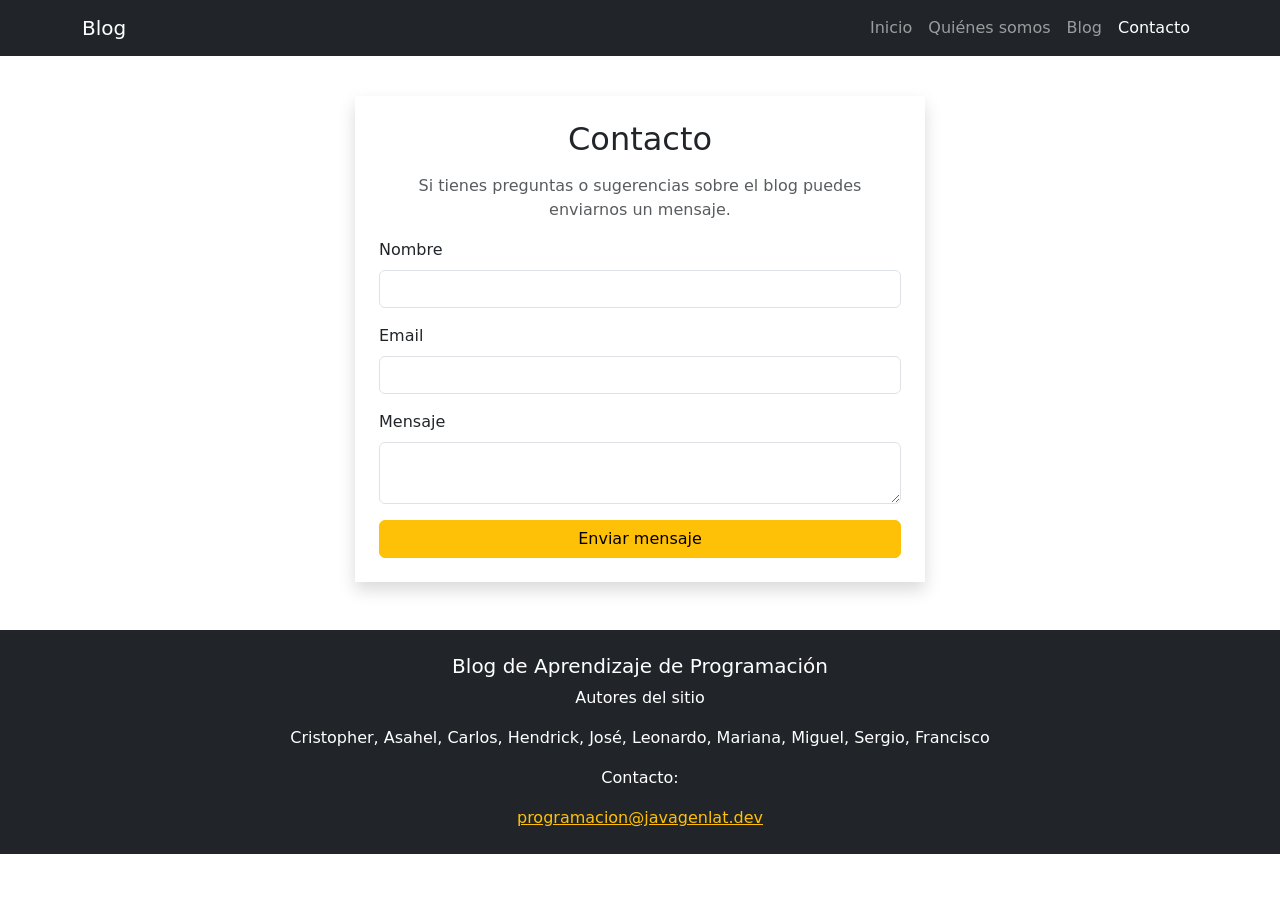
<file: contactos/contactos.html>
<!doctype html>
<html lang="en">
  <head>
    <meta charset="UTF-8" />
    <meta name="viewport" content="width=device-width, initial-scale=1.0" />
    <title>Contactos</title>
    <link
      href="https://cdn.jsdelivr.net/npm/bootstrap@5.3.8/dist/css/bootstrap.min.css"
      rel="stylesheet"
      integrity="sha384-sRIl4kxILFvY47J16cr9ZwB07vP4J8+LH7qKQnuqkuIAvNWLzeN8tE5YBujZqJLB"
      crossorigin="anonymous"
    />
  </head>
  <body>
    <nav class="navbar navbar-expand-lg navbar-dark bg-dark fixed-top">
      <div class="container">
        <a class="navbar-brand" href="../blog/blog.html">Blog</a>

        <button
          class="navbar-toggler"
          data-bs-toggle="collapse"
          data-bs-target="#menu"
        >
          <span class="navbar-toggler-icon"></span>
        </button>

        <div class="collapse navbar-collapse" id="menu">
          <ul class="navbar-nav ms-auto">
            <li class="nav-item">
              <a class="nav-link" href="../index.html">Inicio</a>
            </li>
            <li class="nav-item">
              <a
                class="nav-link"
                href="../pagina-quienes_somos/quienes-somos.html"
                >Quiénes somos</a
              >
            </li>
            <li class="nav-item">
              <a class="nav-link" href="../blog/blog.html">Blog</a>
            </li>
            <li class="nav-item">
              <a class="nav-link active" href="../contactos/contactos.html"
                >Contacto</a
              >
            </li>
          </ul>
        </div>
      </div>
    </nav>

    <div class="container mt-5 pt-5">
      <div class="row justify-content-center">
        <div class="col-md-6 shadow p-4 rounden bg-white">
          <h2 class="text-center mb-3">Contacto</h2>
          <p class="text-center text-muted">
            Si tienes preguntas o sugerencias sobre el blog puedes enviarnos un
            mensaje.
          </p>
          <form id="contactForm" novalidate>
            <div class="mb-3">
              <label class="form-label">Nombre</label>
              <input type="text" id="nombre" class="form-control" />
              <div class="invalid-feedback">El nombre es obligatorio</div>
            </div>

            <div class="mb-3">
              <label class="form-label">Email</label>
              <input type="email" id="email" class="form-control" />
              <div class="invalid-feedback">Ingresa un email válido</div>
            </div>

            <div class="mb-3">
              <label class="form-label">Mensaje</label>
              <textarea id="mensaje" class="form-control"></textarea>
              <div class="invalid-feedback">El mensaje es obligatorio</div>
            </div>

            <button type="submit" class="btn btn-warning w-100">
              Enviar mensaje
            </button>
            <div id="respuesta" class="mr-3"></div>
          </form>
          
        </div>
      </div>
    </div>

    <footer class="bg-dark text-white text-center py-4 mt-5">
      <h5>Blog de Aprendizaje de Programación</h5>
      <p>Autores del sitio</p>
      <p>
        Cristopher, Asahel, Carlos, Hendrick, José, Leonardo, Mariana, Miguel,
        Sergio, Francisco
      </p>
      <p>Contacto:</p>
      <a href="mailto:contacto@codelearn.dev" class="text-warning">
        programacion@javagenlat.dev</a
      >
    </footer>
    <script
      src="https://cdn.jsdelivr.net/npm/bootstrap@5.3.8/dist/js/bootstrap.bundle.min.js"
      integrity="sha384-FKyoEForCGlyvwx9Hj09JcYn3nv7wiPVlz7YYwJrWVcXK/BmnVDxM+D2scQbITxI"
      crossorigin="anonymous"
    ></script>
    <script src="../script.js"></script>
  </body>
</html>
</file>
